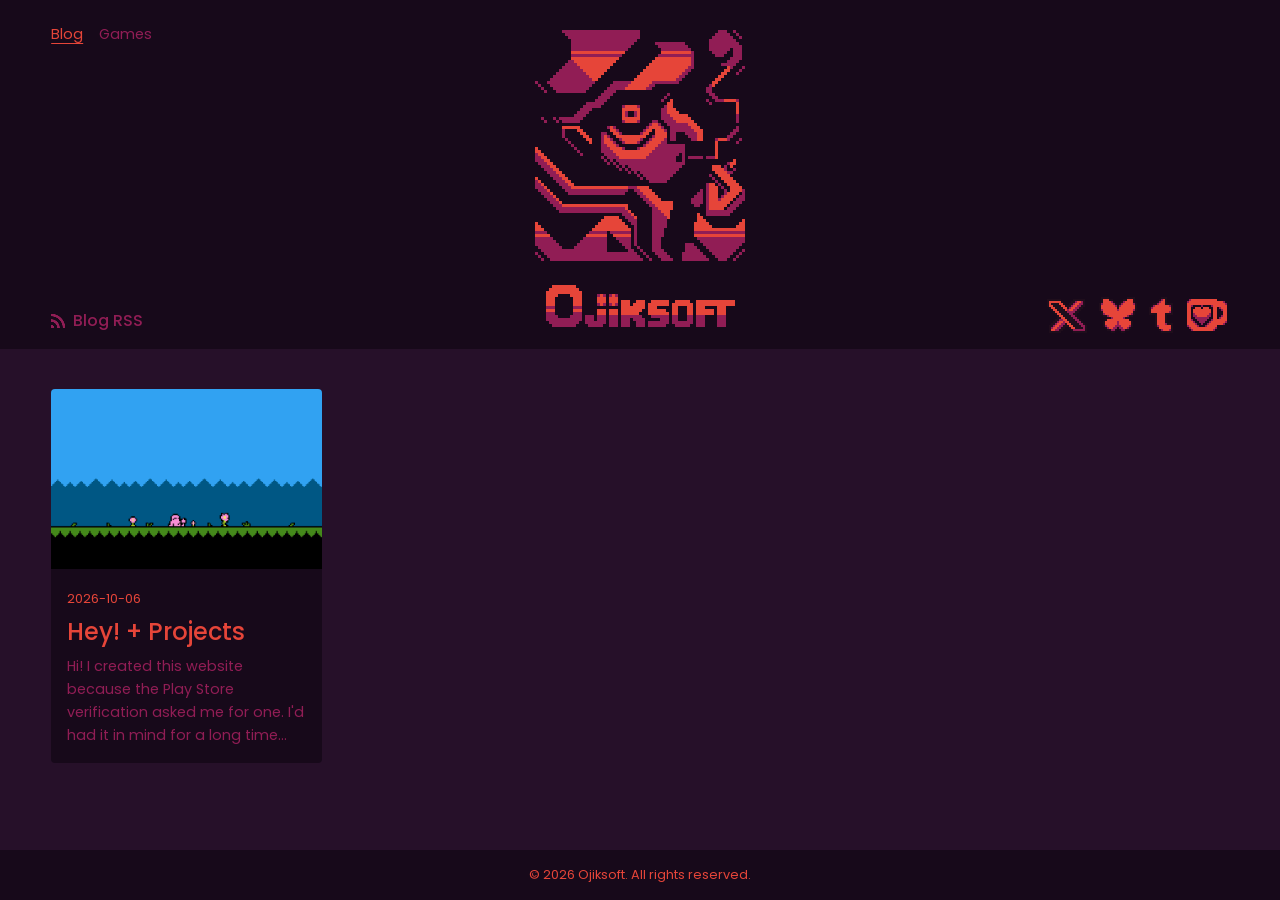
<file: index.html>
<!DOCTYPE html>
<html lang="en">
<head>
    <meta charset="UTF-8">
    <meta name="viewport" content="width=device-width, initial-scale=1.0">
    <title>Ojiksoft</title>
    <link rel="icon" type="image/png" href="kijo_dev_icon.png">
    <link rel="preconnect" href="https://fonts.googleapis.com">
    <link rel="preconnect" href="https://fonts.gstatic.com" crossorigin>
    <link href="https://fonts.googleapis.com/css2?family=Poppins:wght@400;500&display=swap" rel="stylesheet">
    <link rel="stylesheet" href="styles.css">
    <link rel="alternate" type="application/rss+xml" title="Ojiksoft Blog RSS" href="feed.xml">
</head>
<body>
    <header>
        <a href="index.html" class="logo">
            <img src="intro_ojiksoft.gif" alt="Ojiksoft logo" id="logo-animado">
            <script>
                // La animación del logo solo se reproduce la primera vez que se visita la página
                try {
                    if (localStorage.getItem('logoVisto')) {
                        document.getElementById('logo-animado').src = 'ojiksoft_logo_final.png';
                    } else {
                        localStorage.setItem('logoVisto', '1');
                    }
                } catch (e) {}
            </script>
            <img src="ojiksoft_tittle.png" alt="Ojiksoft" class="titulo">
        </a>
        <nav>
            <a href="index.html" class="activo">Blog</a>
            <a href="games.html">Games</a>
        </nav>
        <a href="feed.xml" class="rss" download="ojiksoft-blog.rss" title="Download the Blog RSS feed to get notified of new posts">Blog RSS</a>
        <div class="redes">
            <a href="https://x.com/Kijo_dev" target="_blank" rel="noopener" title="X"><img src="X_profile.png" alt="X"></a>
            <a href="https://bsky.app/profile/kijodev.bsky.social" target="_blank" rel="noopener" title="Bluesky"><img src="Bluesky_profile.png" alt="Bluesky"></a>
            <a href="https://www.tumblr.com/kijodev" target="_blank" rel="noopener" title="Tumblr"><img src="Tumblr_profile.png" alt="Tumblr"></a>
            <a href="https://ko-fi.com/kijo_dev" target="_blank" rel="noopener" title="Ko-fi"><img src="ko-fi.png" alt="Ko-fi"></a>
        </div>
    </header>

    <main>
        <div class="blogs">
            <article class="blog">
                <a href="blogs/hey-projects.html">
                    <img class="portada" src="portadas/cover_blog_1.png" alt="">
                    <div class="blog-info">
                        <time datetime="2026-10-06">2026-10-06</time>
                        <h2>Hey! + Projects</h2>
                        <p>Hi! I created this website because the Play Store verification asked me for one. I'd had it in mind for a long time…</p>
                    </div>
                </a>
            </article>
        </div>
    </main>

    <footer>
        <p>&copy; 2026 Ojiksoft. All rights reserved.</p>
    </footer>
</body>
</html>
</file>
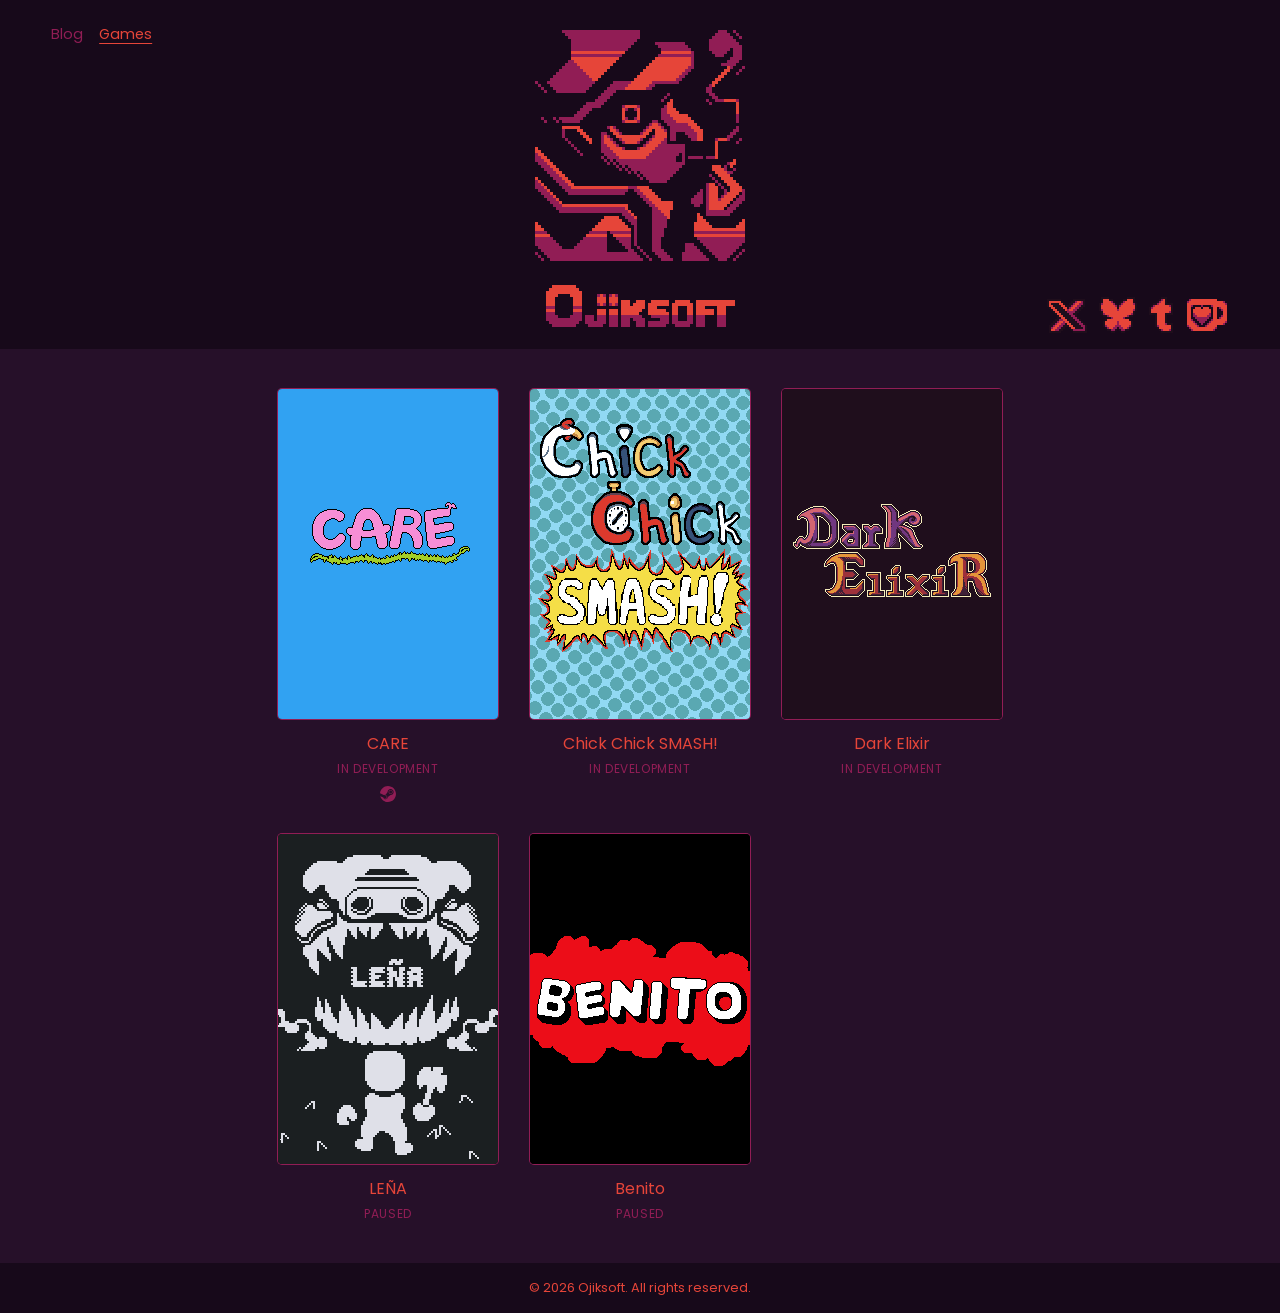
<file: games.html>
<!DOCTYPE html>
<html lang="en">
<head>
    <meta charset="UTF-8">
    <meta name="viewport" content="width=device-width, initial-scale=1.0">
    <title>Games | Ojiksoft</title>
    <link rel="icon" type="image/png" href="kijo_dev_icon.png">
    <link rel="preconnect" href="https://fonts.googleapis.com">
    <link rel="preconnect" href="https://fonts.gstatic.com" crossorigin>
    <link href="https://fonts.googleapis.com/css2?family=Poppins:wght@400;500&display=swap" rel="stylesheet">
    <link rel="stylesheet" href="styles.css">
    <link rel="alternate" type="application/rss+xml" title="Ojiksoft Blog RSS" href="feed.xml">
</head>
<body>
    <header>
        <a href="index.html" class="logo">
            <img src="intro_ojiksoft.gif" alt="Ojiksoft logo" id="logo-animado">
            <script>
                // La animación del logo solo se reproduce la primera vez que se visita la página
                try {
                    if (localStorage.getItem('logoVisto')) {
                        document.getElementById('logo-animado').src = 'ojiksoft_logo_final.png';
                    } else {
                        localStorage.setItem('logoVisto', '1');
                    }
                } catch (e) {}
            </script>
            <img src="ojiksoft_tittle.png" alt="Ojiksoft" class="titulo">
        </a>
        <nav>
            <a href="index.html">Blog</a>
            <a href="games.html" class="activo">Games</a>
        </nav>
        <div class="redes">
            <a href="https://x.com/Kijo_dev" target="_blank" rel="noopener" title="X"><img src="X_profile.png" alt="X"></a>
            <a href="https://bsky.app/profile/kijodev.bsky.social" target="_blank" rel="noopener" title="Bluesky"><img src="Bluesky_profile.png" alt="Bluesky"></a>
            <a href="https://www.tumblr.com/kijodev" target="_blank" rel="noopener" title="Tumblr"><img src="Tumblr_profile.png" alt="Tumblr"></a>
            <a href="https://ko-fi.com/kijo_dev" target="_blank" rel="noopener" title="Ko-fi"><img src="ko-fi.png" alt="Ko-fi"></a>
        </div>
    </header>

    <main>
        <section class="games">
            <div class="juegos">
                <div class="juego">
                    <div class="juego-cover"><img src="care_cover_web.png" alt="CARE"></div>
                    <span>CARE</span>
                    <small class="juego-estado">In development</small>
                    <a class="juego-steam" href="https://store.steampowered.com/app/5067730/CARE/?beta=0" target="_blank" rel="noopener" title="CARE on Steam" aria-label="CARE on Steam">
                        <svg viewBox="0 0 24 24" aria-hidden="true"><path d="M11.979 0C5.678 0 .511 4.86.022 11.037l6.432 2.658c.545-.371 1.203-.59 1.912-.59.063 0 .125.004.188.006l2.861-4.142V8.91c0-2.495 2.028-4.524 4.524-4.524 2.494 0 4.524 2.031 4.524 4.527s-2.03 4.525-4.524 4.525h-.105l-4.076 2.911c0 .052.004.105.004.159 0 1.875-1.515 3.396-3.39 3.396-1.635 0-3.016-1.173-3.331-2.727L.436 15.27C1.862 20.307 6.486 24 11.979 24c6.627 0 11.999-5.373 11.999-12S18.605 0 11.979 0zM7.54 18.21l-1.473-.61c.262.543.714.999 1.314 1.25 1.297.539 2.793-.076 3.332-1.375.263-.63.264-1.319.005-1.949s-.75-1.121-1.377-1.383c-.624-.26-1.29-.249-1.878-.03l1.523.63c.956.4 1.409 1.5 1.009 2.455-.397.957-1.497 1.41-2.454 1.012H7.54zm11.415-9.303c0-1.662-1.353-3.015-3.015-3.015-1.665 0-3.015 1.353-3.015 3.015 0 1.665 1.35 3.015 3.015 3.015 1.663 0 3.015-1.35 3.015-3.015zm-5.273-.005c0-1.252 1.013-2.266 2.265-2.266 1.249 0 2.266 1.014 2.266 2.266 0 1.251-1.017 2.265-2.266 2.265-1.253 0-2.265-1.014-2.265-2.265z"/></svg>
                    </a>
                </div>
                <div class="juego">
                    <div class="juego-cover"><img src="Chick_Chick_SMASH!_cover-web.png" alt="Chick Chick SMASH!"></div>
                    <span>Chick Chick SMASH!</span>
                    <small class="juego-estado">In development</small>
                </div>
                <div class="juego">
                    <div class="juego-cover"><img src="dark_elixir_cover_web.png" alt="Dark Elixir"></div>
                    <span>Dark Elixir</span>
                    <small class="juego-estado">In development</small>
                </div>
                <div class="juego">
                    <div class="juego-cover"><img src="leña_cover_web.png" alt="LEÑA"></div>
                    <span>LEÑA</span>
                    <small class="juego-estado">Paused</small>
                </div>
                <div class="juego">
                    <div class="juego-cover"><img src="benito_cover_web.png" alt="Benito"></div>
                    <span>Benito</span>
                    <small class="juego-estado">Paused</small>
                </div>
            </div>
        </section>
    </main>

    <footer>
        <p>&copy; 2026 Ojiksoft. All rights reserved.</p>
    </footer>
</body>
</html>
</file>
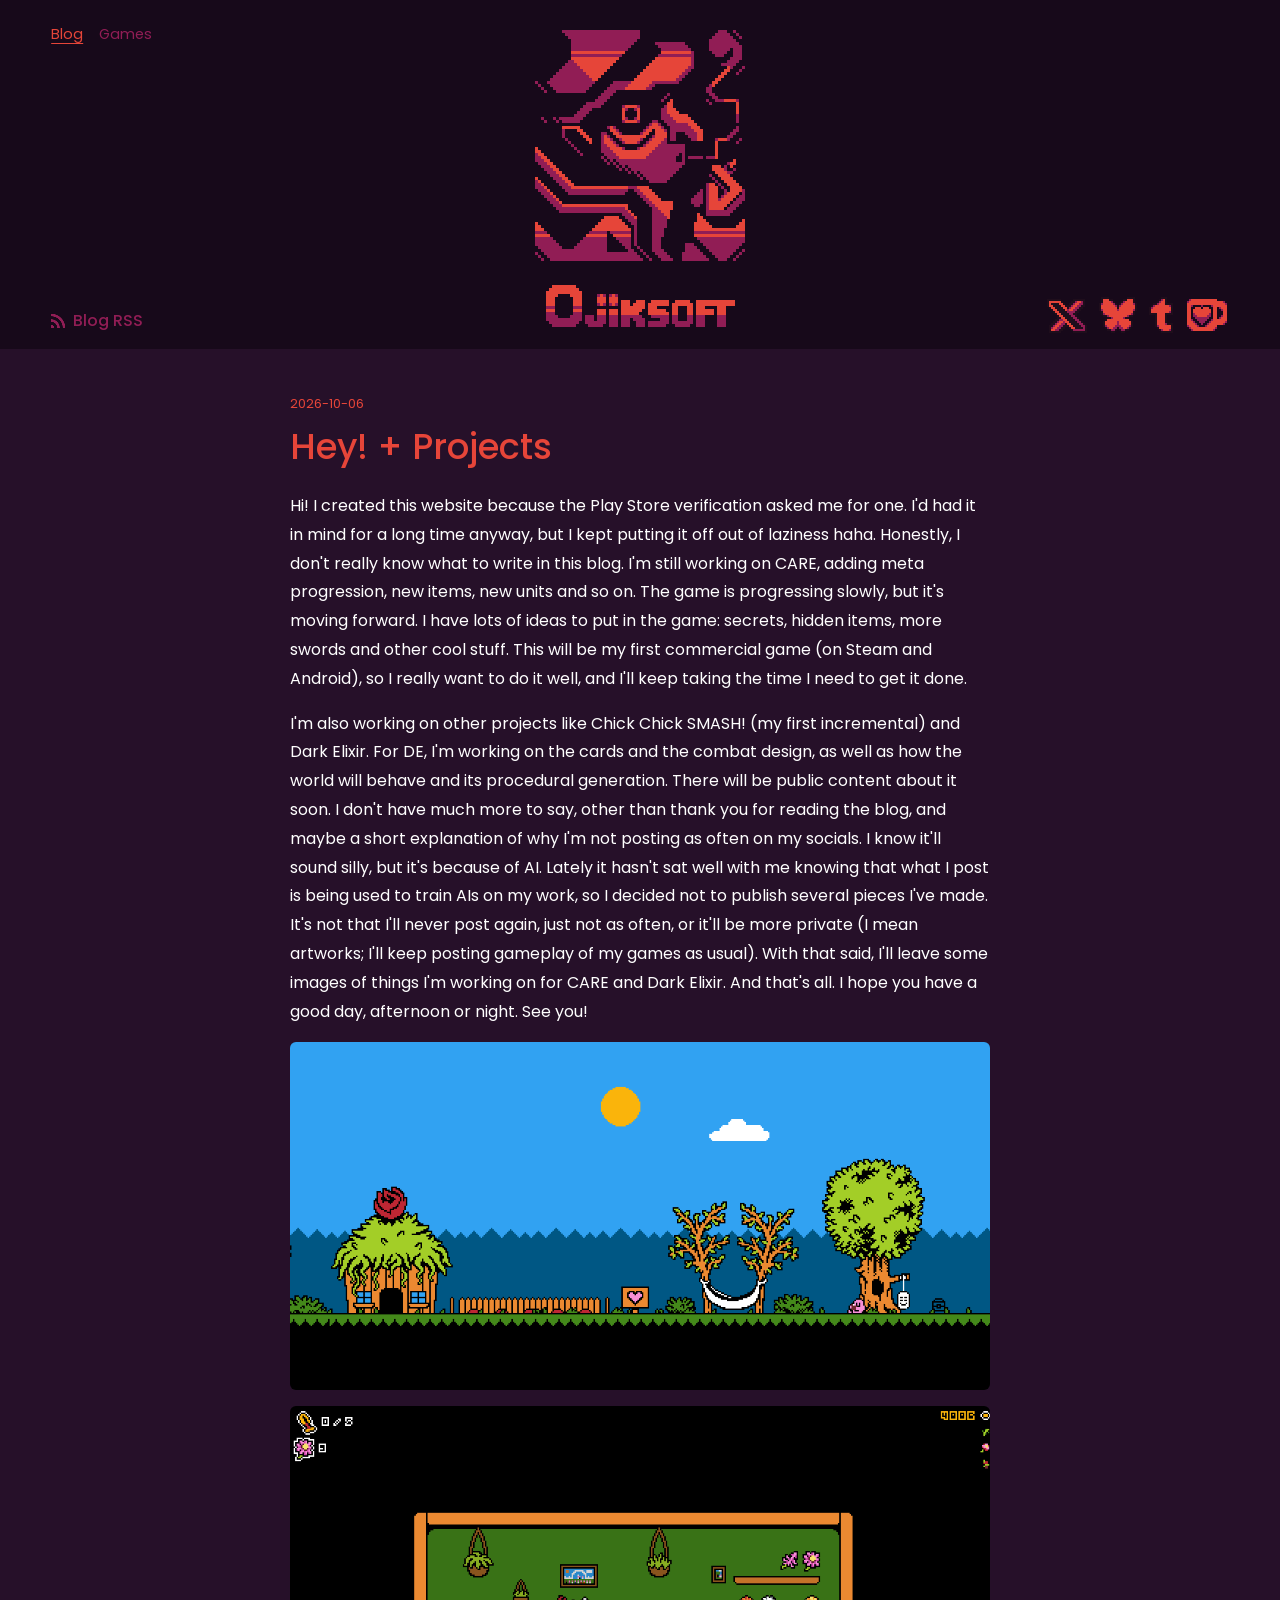
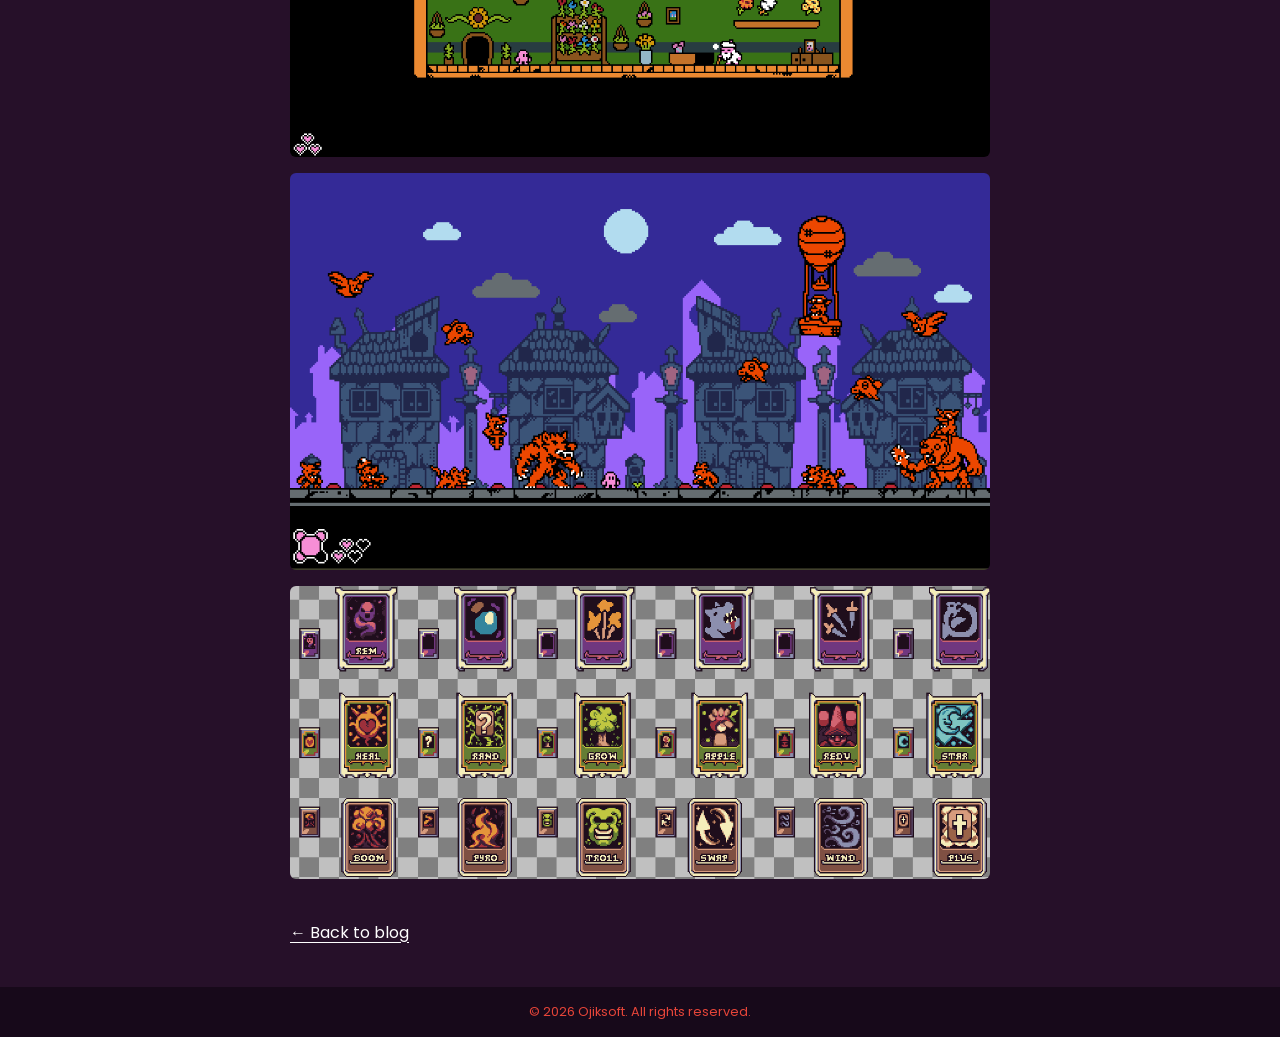
<file: blogs/hey-projects.html>
<!DOCTYPE html>
<html lang="en">
<head>
    <meta charset="UTF-8">
    <meta name="portada" content="portadas/cover_blog_1.png">
    <meta name="viewport" content="width=device-width, initial-scale=1.0">
    <title>Hey! + Projects | Ojiksoft</title>
    <link rel="icon" type="image/png" href="../kijo_dev_icon.png">
    <link rel="preconnect" href="https://fonts.googleapis.com">
    <link rel="preconnect" href="https://fonts.gstatic.com" crossorigin>
    <link href="https://fonts.googleapis.com/css2?family=Poppins:wght@400;500&display=swap" rel="stylesheet">
    <link rel="stylesheet" href="../styles.css">
    <link rel="alternate" type="application/rss+xml" title="Ojiksoft Blog RSS" href="../feed.xml">
</head>
<body>
    <header>
        <a href="../index.html" class="logo">
            <img src="../intro_ojiksoft.gif" alt="Ojiksoft logo" id="logo-animado">
            <script>
                // La animación del logo solo se reproduce la primera vez que se visita la página
                try {
                    if (localStorage.getItem('logoVisto')) {
                        document.getElementById('logo-animado').src = '../ojiksoft_logo_final.png';
                    } else {
                        localStorage.setItem('logoVisto', '1');
                    }
                } catch (e) {}
            </script>
            <img src="../ojiksoft_tittle.png" alt="Ojiksoft" class="titulo">
        </a>
        <nav>
            <a href="../index.html" class="activo">Blog</a>
            <a href="../games.html">Games</a>
        </nav>
        <a href="../feed.xml" class="rss" download="ojiksoft-blog.rss" title="Download the Blog RSS feed to get notified of new posts">Blog RSS</a>
        <div class="redes">
            <a href="https://x.com/Kijo_dev" target="_blank" rel="noopener" title="X"><img src="../X_profile.png" alt="X"></a>
            <a href="https://bsky.app/profile/kijodev.bsky.social" target="_blank" rel="noopener" title="Bluesky"><img src="../Bluesky_profile.png" alt="Bluesky"></a>
            <a href="https://www.tumblr.com/kijodev" target="_blank" rel="noopener" title="Tumblr"><img src="../Tumblr_profile.png" alt="Tumblr"></a>
            <a href="https://ko-fi.com/kijo_dev" target="_blank" rel="noopener" title="Ko-fi"><img src="../ko-fi.png" alt="Ko-fi"></a>
        </div>
    </header>

    <main>
        <article class="blog-completo">
            <time datetime="2026-10-06">2026-10-06</time>
            <h1>Hey! + Projects</h1>
            <p>Hi! I created this website because the Play Store verification asked me for one. I'd had it in mind for a long time anyway, but I kept putting it off out of laziness haha. Honestly, I don't really know what to write in this blog. I'm still working on CARE, adding meta progression, new items, new units and so on. The game is progressing slowly, but it's moving forward. I have lots of ideas to put in the game: secrets, hidden items, more swords and other cool stuff. This will be my first commercial game (on Steam and Android), so I really want to do it well, and I'll keep taking the time I need to get it done.</p>
            <p>I'm also working on other projects like Chick Chick SMASH! (my first incremental) and Dark Elixir. For DE, I'm working on the cards and the combat design, as well as how the world will behave and its procedural generation. There will be public content about it soon. I don't have much more to say, other than thank you for reading the blog, and maybe a short explanation of why I'm not posting as often on my socials. I know it'll sound silly, but it's because of AI. Lately it hasn't sat well with me knowing that what I post is being used to train AIs on my work, so I decided not to publish several pieces I've made. It's not that I'll never post again, just not as often, or it'll be more private (I mean artworks; I'll keep posting gameplay of my games as usual). With that said, I'll leave some images of things I'm working on for CARE and Dark Elixir. And that's all. I hope you have a good day, afternoon or night. See you!</p>
            <p><img src="../imgs/care_blog_1.png" alt="CARE"></p>
            <p><img src="../imgs/care_blog_2.png" alt="CARE"></p>
            <p><img src="../imgs/care_blog_3.png" alt="CARE"></p>
            <p><img src="../imgs/dark_elixir_1.png" alt="Dark Elixir"></p>
            <a href="../index.html" class="volver">← Back to blog</a>
        </article>
    </main>

    <footer>
        <p>&copy; 2026 Ojiksoft. All rights reserved.</p>
    </footer>
</body>
</html>
</file>
<file: styles.css>
/* Dos colores: uno para la cabecera, otro para la zona de blogs */
:root {
    --color-cabecera: #17091a;
    --color-blogs: #261029;
    --texto: #ffffff;
    --acento: #e64539; /* el rojo exacto del logo */
    --acento-suave: #911d55; /* el rojo apagado del logo */
}

* { box-sizing: border-box; }

body {
    margin: 0;
    min-height: 100vh;
    display: flex;
    flex-direction: column;
    font-family: "Poppins", sans-serif;
    background: var(--color-blogs);
    color: var(--texto);
}

a { color: inherit; text-decoration: none; }

/* Cabecera */
header {
    background: var(--color-cabecera);
    display: flex;
    flex-direction: column;
    align-items: center;
    gap: 12px;
    padding: 24px 4vw 16px;
    text-align: center;
}

.logo {
    display: flex;
    flex-direction: column;
    align-items: center;
    gap: 12px;
}

/* El pixel art mide 74x81 (escalado x5 en el archivo); mostrarlo a x3 exacto evita la distorsión */
.logo img {
    width: 222px;
    height: 243px;
    image-rendering: pixelated;
}

/* El título mide 67x18 (escalado x5 en el archivo); x3 para que sus píxeles igualen a los del logo */
.logo img.titulo {
    width: 201px;
    height: 54px;
}

header { position: relative; }

nav {
    position: absolute;
    top: 24px;
    left: 4vw;
    display: flex;
    gap: 16px;
}

nav a { font-size: 0.9rem; color: var(--acento-suave); }
nav a.activo { color: var(--acento); }

/* Enlace al feed, en la esquina inferior izquierda de la cabecera */
.rss {
    position: absolute;
    bottom: 16px;
    left: 4vw;
    display: inline-flex;
    align-items: center;
    gap: 8px;
    font-size: 1rem;
    font-weight: 500;
    color: var(--acento-suave);
}
.rss:hover { color: var(--acento); text-decoration: underline; text-underline-offset: 4px; }

/* Icono clásico de RSS dibujado en CSS */
.rss::before {
    content: "";
    width: 14px;
    height: 14px;
    background:
        radial-gradient(circle at 0 100%, currentColor 3px, transparent 3.5px),
        radial-gradient(circle at 0 100%, transparent 6px, currentColor 6.5px, currentColor 8.5px, transparent 9px),
        radial-gradient(circle at 0 100%, transparent 11.5px, currentColor 12px, currentColor 14px, transparent 14.5px);
}

/* En pantallas pequeñas el menú pasa debajo del nombre para no tapar el logo */
/* Iconos de redes, en la esquina inferior derecha de la cabecera.
   Vienen escalados x3; se muestran a x2 exacto (2/3 del archivo) para que no se deformen */
.redes {
    position: absolute;
    bottom: 16px;
    right: 4vw;
    display: flex;
    align-items: flex-end;
    gap: 12px;
}
.redes img {
    display: block;
    height: 36px;
    width: auto;
    image-rendering: pixelated;
    transition: transform 0.15s;
}
.redes a:hover img { transform: translateY(-3px); }

@media (max-width: 600px) {
    nav { position: static; }
    .redes { position: static; }
}
nav a.activo,
nav a:hover { text-decoration: underline; text-underline-offset: 4px; }

/* Lista de blogs */
main {
    flex: 1;
    width: 100%;
    padding: 40px 4vw;
}

.blogs {
    display: grid;
    grid-template-columns: repeat(auto-fill, minmax(220px, 1fr));
    gap: 48px 32px;
}

.portada {
    aspect-ratio: 3 / 2;
    background: linear-gradient(135deg, var(--acento), #3c6fd8);
    border-radius: 4px 4px 0 0;
}

.blog-info {
    background: var(--color-cabecera);
    padding: 16px;
    border-radius: 0 0 4px 4px;
}

.blog time,
.blog-completo time { font-size: 0.8rem; color: var(--acento); }

.blog h2,
.blog-completo h1 { color: var(--acento); }

.blog h2 {
    font-size: 1.5rem;
    font-weight: 500;
    line-height: 1.2;
    margin: 8px 0;
}

.blog p {
    font-size: 0.9rem;
    line-height: 1.6;
    color: var(--acento-suave);
    margin: 0;
}

.blog a:hover h2 { text-decoration: underline; }

/* Blog completo */
.blog-completo {
    max-width: 700px;
    margin: 0 auto;
    line-height: 1.8;
}

.blog-completo h1 {
    font-size: 2.2rem;
    font-weight: 500;
    line-height: 1.2;
    margin: 8px 0 24px;
}

.volver {
    display: inline-block;
    margin-top: 24px;
    text-decoration: underline;
    text-underline-offset: 4px;
}

/* Pie */
footer {
    background: var(--color-cabecera);
    text-align: center;
    padding: 16px;
    font-size: 0.8rem;
}

footer p { margin: 0; color: var(--acento); }

/* Contacto */
.contacto { width: 100%; max-width: 400px; margin: 0 auto; }

/* Centra el formulario también en vertical */
main:has(.contacto) { display: flex; align-items: center; }

.contacto h1 {
    font-size: 2.2rem;
    font-weight: 500;
    text-align: center;
    color: var(--acento);
    margin: 0 0 24px;
}

.contacto form {
    display: flex;
    flex-direction: column;
}

.contacto label { font-size: 0.85rem; font-weight: 500; margin-bottom: 6px; color: var(--acento); }
.contacto label span { font-weight: 400; opacity: 0.7; }

.contacto input,
.contacto textarea {
    font: inherit;
    padding: 8px 10px;
    margin-bottom: 20px;
    border: 1px solid var(--acento-suave);
    border-radius: 2px;
    background: var(--color-cabecera);
    color: var(--texto);
    transition: box-shadow 0.15s;
}

/* Sombra frambuesa al pasar el mouse (y mientras se escribe) */
.contacto input:hover,
.contacto textarea:hover,
.contacto input:focus,
.contacto textarea:focus {
    box-shadow: 5px 5px 0 var(--acento-suave);
    outline: none;
}

.contacto button {
    align-self: center;
    font: inherit;
    font-size: 0.75rem;
    text-transform: uppercase;
    padding: 10px 24px;
    border: 2px solid var(--acento);
    border-radius: 999px;
    background: transparent;
    color: var(--acento);
    cursor: pointer;
    transition: background-color 0.3s ease, border-color 0.3s ease, color 0.3s ease;
}

.contacto button:hover { background: var(--texto); border-color: var(--texto); color: var(--color-cabecera); }

/* El mensaje solo se puede agrandar hacia abajo */
.contacto textarea { resize: vertical; }

/* Games */
.games { text-align: center; }

.games h1 {
    font-size: 2.2rem;
    font-weight: 500;
    color: var(--acento);
    margin: 0 0 16px;
}

.games p { color: var(--acento-suave); margin: 0; }

/* Paneles verticales de juegos */
.juegos {
    display: grid;
    grid-template-columns: repeat(3, minmax(0, 220px));
    justify-content: center;
    gap: 32px;
}

@media (max-width: 600px) {
    .juegos { grid-template-columns: minmax(0, 220px); }
}

.juego {
    display: flex;
    flex-direction: column;
    gap: 12px;
    color: var(--acento);
}

/* Hueco para el cover: cuando lo tengas, pon un <img> dentro de .juego-cover */
.juego-cover {
    aspect-ratio: 2 / 3;
    display: flex;
    align-items: center;
    justify-content: center;
    background: var(--color-cabecera);
    /* Borde dibujado por fuera para que el cover ocupe 220x330 exactos (1/3 de 660x990) */
    box-shadow: 0 0 0 1px var(--acento-suave);
    border-radius: 4px;
    overflow: hidden;
    transition: transform 0.15s, box-shadow 0.15s;
}
.juego-cover img { width: 100%; height: 100%; object-fit: cover; image-rendering: pixelated; }
.icono-textura {
    width: 56px;
    height: 56px;
    fill: none;
    stroke: var(--acento-suave);
    stroke-width: 1.5;
    stroke-linecap: round;
    stroke-linejoin: round;
}

.juego { gap: 4px; }
.juego-cover { margin-bottom: 8px; }

.juego-estado {
    font-size: 0.75rem;
    color: var(--acento-suave);
    text-transform: uppercase;
    letter-spacing: 0.05em;
}

/* Iconito de Steam bajo el panel del juego */
.juego-steam {
    align-self: center;
    margin-top: 4px;
    color: var(--acento-suave);
    transition: color 0.15s, transform 0.15s;
}
.juego-steam svg { display: block; width: 16px; height: 16px; fill: currentColor; }
.juego-steam:hover { color: var(--acento); transform: translateY(-2px); }

/* Personaje bajo el título de contacto, a su tamaño real (mismos píxeles x3 que el logo) */
.contacto-kijo {
    display: block;
    /* La imagen trae 24px transparentes arriba; así el personaje queda a ~16px del título */
    margin: -32px auto 24px;
    image-rendering: pixelated;
}

/* Portada con imagen en las tarjetas del inicio */
img.portada {
    display: block;
    width: 100%;
    object-fit: cover;
}

.blog-completo img { max-width: 100%; height: auto; display: block; margin: 1rem auto; border-radius: 6px; }
</file>
